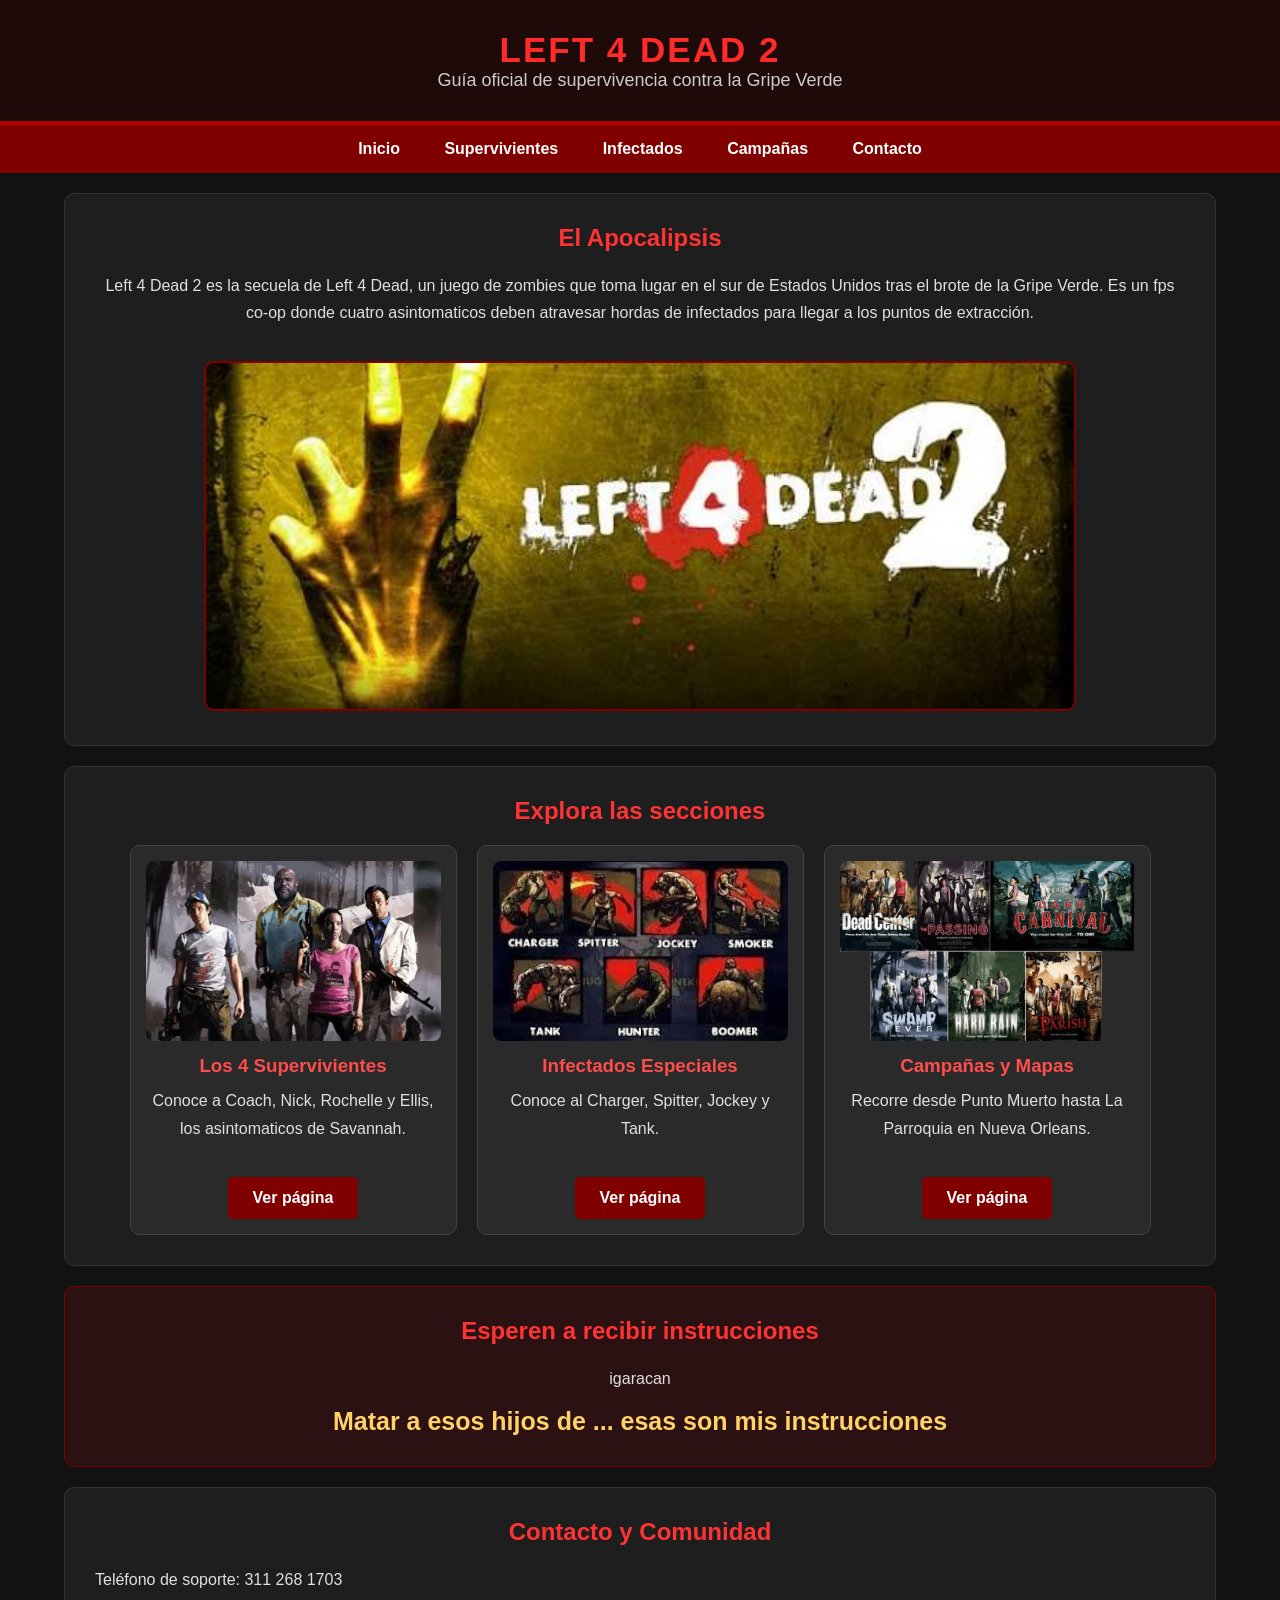
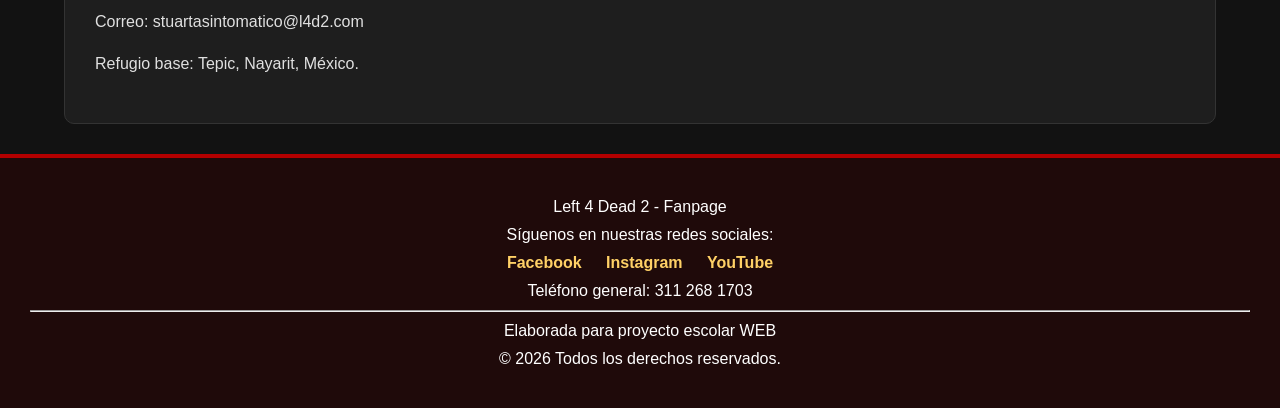
<file: index.html>
<!DOCTYPE html>
<html lang="es">
<head>
    <meta charset="UTF-8">
    <meta name="viewport" content="width=device-width, initial-scale=1.0">
    <title>Left 4 Dead 2 - Guía de Supervivencia</title>
    <link rel="stylesheet" href="estilos.css">
</head>

<body>

    <!-- ENCABEZADO -->
    <header>
        <h1>LEFT 4 DEAD 2</h1>
        <p>Guía oficial de supervivencia contra la Gripe Verde</p>
    </header>

    <!-- MENÚ DE NAVEGACIÓN (5 BOTONES) -->
    <nav>
        <a href="index.html">Inicio</a>
        <a href="supervivientes.html">Supervivientes</a>
        <a href="infectados.html">Infectados</a>
        <a href="campanas.html">Campañas</a>
        <a href="#contacto">Contacto</a>
    </nav>

    <!-- CONTENIDO PRINCIPAL -->
    <main>

        <section id="inicio" class="bienvenida">
            <h2>El Apocalipsis</h2>
            <p>
                Left 4 Dead 2 es la secuela de Left 4 Dead, un juego de zombies que toma lugar en el sur de Estados Unidos tras el brote de la Gripe Verde. Es un fps co-op donde cuatro asintomaticos deben atravesar hordas de infectados para llegar a los puntos de extracción.
            </p>

            <img src=img/portada.jpg
                 alt="Portada del juego">
        </section>

        <!-- RESUMEN DE SECCIONES -->
        <section>
            <h2>Explora las secciones</h2>

            <div class="contenedor">
                <div class="tarjeta">
                    <img src=img/supervivientes.jpg
                         alt="Los supervivientes">
                    <h3>Los 4 Supervivientes</h3>
                    <p>Conoce a Coach, Nick, Rochelle y Ellis, los asintomaticos de Savannah.</p>
                    <a href="supervivientes.html" class="btn-volver">Ver página</a>
                </div>

                <div class="tarjeta">
                    <img src=img/infectados.jpg
                         alt="Los infectados más peligrosos">
                    <h3>Infectados Especiales</h3>
                    <p>Conoce al Charger, Spitter, Jockey y Tank.</p>
                    <a href="infectados.html" class="btn-volver">Ver página</a>
                </div>

                <div class="tarjeta">
                    <img src=img/campañastodas.png
                         alt="Ciudad, Carnaval, Pantano, Diluvio y Parroquia">
                    <h3>Campañas y Mapas</h3>
                    <p>Recorre desde Punto Muerto hasta La Parroquia en Nueva Orleans.</p>
                    <a href="campanas.html" class="btn-volver">Ver página</a>
                </div>
            </div>
        </section>

        <!-- DESTACADO -->
        <section id="destacado">
            <h2>Esperen a recibir instrucciones</h2>
            <p>
                igaracan
            </p>
            <h3>Matar a esos hijos de ... esas son mis instrucciones</h3>
        </section>

        <!-- SECCIÓN DE CONTACTO -->
        <section id="contacto">
            <h2>Contacto y Comunidad</h2>
            <p>Teléfono de soporte: 311 268 1703</p>
            <p>Correo: stuartasintomatico@l4d2.com</p>
            <p>Refugio base: Tepic, Nayarit, México.</p>
        </section>

    </main>

    <!-- PIE DE PÁGINA -->
    <footer>
        <p>Left 4 Dead 2 - Fanpage</p>

        <p>Síguenos en nuestras redes sociales:</p>

        <div class="redes">
            <a href="https://www.facebook.com/" target="_blank">Facebook</a>
            <a href="https://www.instagram.com/" target="_blank">Instagram</a>
            <a href="https://www.youtube.com/" target="_blank">YouTube</a>
        </div>

        <p>Teléfono general: 311 268 1703</p>
        <hr>
        <p>Elaborada para proyecto escolar WEB</p>
        <p>© 2026 Todos los derechos reservados.</p>
    </footer>

</body>
</html>
</file>
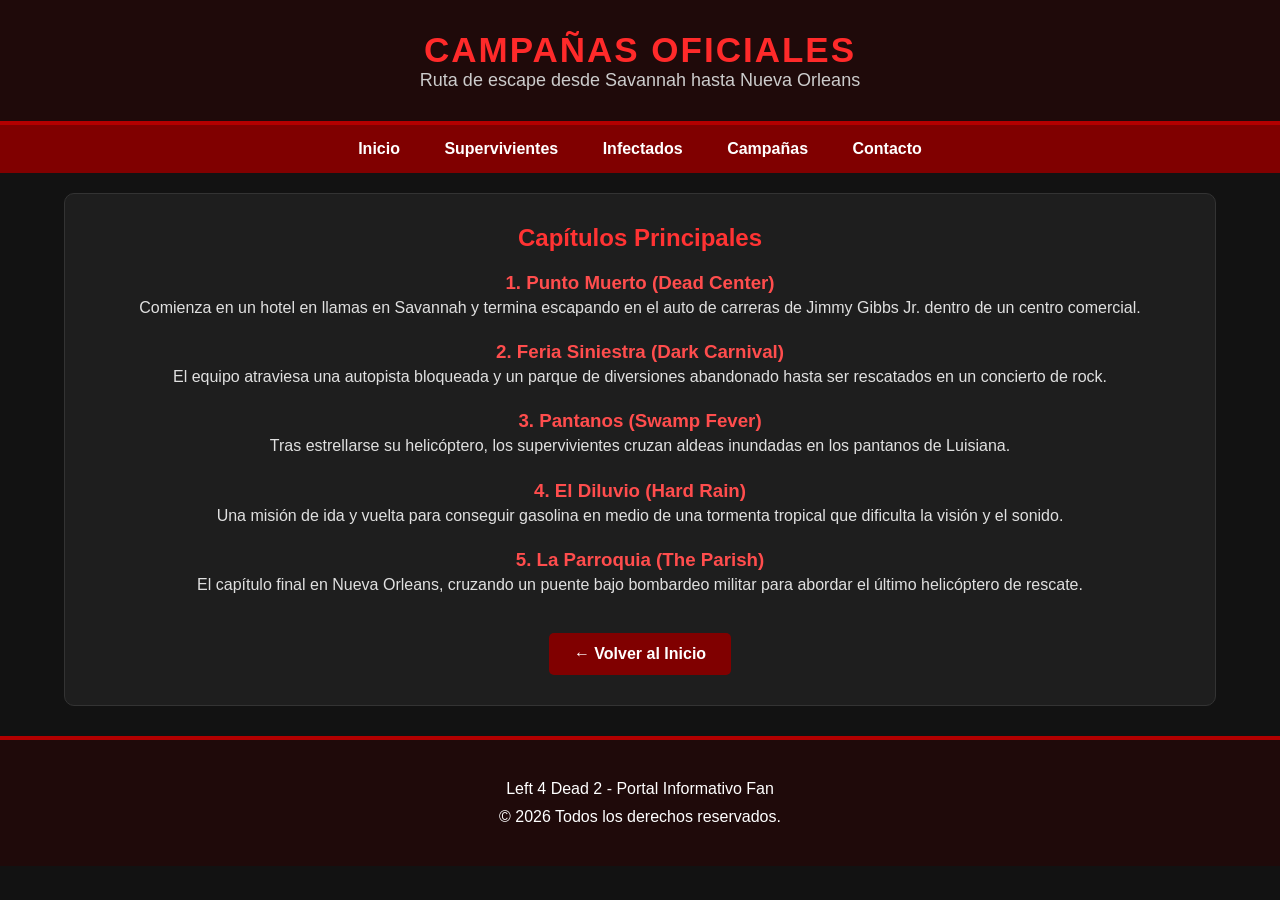
<file: campañas.html>
<!DOCTYPE html>
<html lang="es">
<head>
    <meta charset="UTF-8">
    <meta name="viewport" content="width=device-width, initial-scale=1.0">
    <title>Campañas - Left 4 Dead 2</title>
    <link rel="stylesheet" href="estilos.css">
</head>

<body>

    <header>
        <h1>CAMPAÑAS OFICIALES</h1>
        <p>Ruta de escape desde Savannah hasta Nueva Orleans</p>
    </header>

    <nav>
        <a href="index.html">Inicio</a>
        <a href="supervivientes.html">Supervivientes</a>
        <a href="infectados.html">Infectados</a>
        <a href="campanas.html">Campañas</a>
        <a href="index.html#contacto">Contacto</a>
    </nav>

    <main>
        <section class="lista-info">
            <h2>Capítulos Principales</h2>

            <h3>1. Punto Muerto (Dead Center)</h3>
            <p>Comienza en un hotel en llamas en Savannah y termina escapando en el auto de carreras de Jimmy Gibbs Jr. dentro de un centro comercial.</p>

            <h3>2. Feria Siniestra (Dark Carnival)</h3>
            <p>El equipo atraviesa una autopista bloqueada y un parque de diversiones abandonado hasta ser rescatados en un concierto de rock.</p>

            <h3>3. Pantanos (Swamp Fever)</h3>
            <p>Tras estrellarse su helicóptero, los supervivientes cruzan aldeas inundadas en los pantanos de Luisiana.</p>

            <h3>4. El Diluvio (Hard Rain)</h3>
            <p>Una misión de ida y vuelta para conseguir gasolina en medio de una tormenta tropical que dificulta la visión y el sonido.</p>

            <h3>5. La Parroquia (The Parish)</h3>
            <p>El capítulo final en Nueva Orleans, cruzando un puente bajo bombardeo militar para abordar el último helicóptero de rescate.</p>

            <a href="index.html" class="btn-volver">← Volver al Inicio</a>
        </section>
    </main>

    <footer>
        <p>Left 4 Dead 2 - Portal Informativo Fan</p>
        <p>© 2026 Todos los derechos reservados.</p>
    </footer>

</body>
</html>
</file>
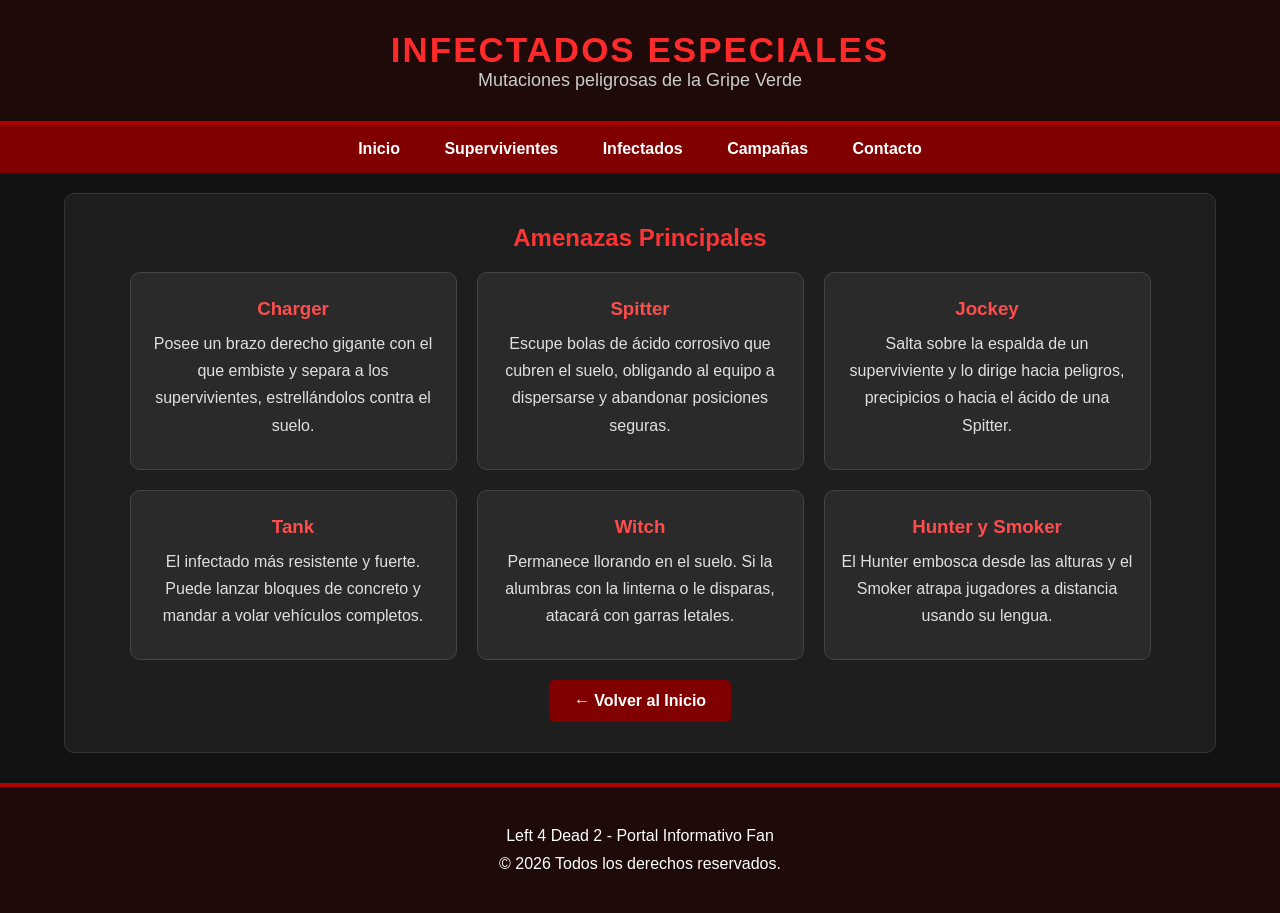
<file: infectadosespeciales.html>
<!DOCTYPE html>
<html lang="es">
<head>
    <meta charset="UTF-8">
    <meta name="viewport" content="width=device-width, initial-scale=1.0">
    <title>Infectados Especiales - Left 4 Dead 2</title>
    <link rel="stylesheet" href="estilos.css">
</head>

<body>

    <header>
        <h1>INFECTADOS ESPECIALES</h1>
        <p>Mutaciones peligrosas de la Gripe Verde</p>
    </header>

    <nav>
        <a href="index.html">Inicio</a>
        <a href="supervivientes.html">Supervivientes</a>
        <a href="infectados.html">Infectados</a>
        <a href="campanas.html">Campañas</a>
        <a href="index.html#contacto">Contacto</a>
    </nav>

    <main>
        <section>
            <h2>Amenazas Principales</h2>
            <div class="contenedor">
                <div class="tarjeta">
                    <h3>Charger</h3>
                    <p>Posee un brazo derecho gigante con el que embiste y separa a los supervivientes, estrellándolos contra el suelo.</p>
                </div>

                <div class="tarjeta">
                    <h3>Spitter</h3>
                    <p>Escupe bolas de ácido corrosivo que cubren el suelo, obligando al equipo a dispersarse y abandonar posiciones seguras.</p>
                </div>

                <div class="tarjeta">
                    <h3>Jockey</h3>
                    <p>Salta sobre la espalda de un superviviente y lo dirige hacia peligros, precipicios o hacia el ácido de una Spitter.</p>
                </div>

                <div class="tarjeta">
                    <h3>Tank</h3>
                    <p>El infectado más resistente y fuerte. Puede lanzar bloques de concreto y mandar a volar vehículos completos.</p>
                </div>

                <div class="tarjeta">
                    <h3>Witch</h3>
                    <p>Permanece llorando en el suelo. Si la alumbras con la linterna o le disparas, atacará con garras letales.</p>
                </div>

                <div class="tarjeta">
                    <h3>Hunter y Smoker</h3>
                    <p>El Hunter embosca desde las alturas y el Smoker atrapa jugadores a distancia usando su lengua.</p>
                </div>
            </div>

            <div style="text-align: center;">
                <a href="index.html" class="btn-volver">← Volver al Inicio</a>
            </div>
        </section>
    </main>

    <footer>
        <p>Left 4 Dead 2 - Portal Informativo Fan</p>
        <p>© 2026 Todos los derechos reservados.</p>
    </footer>

</body>
</html>
</file>
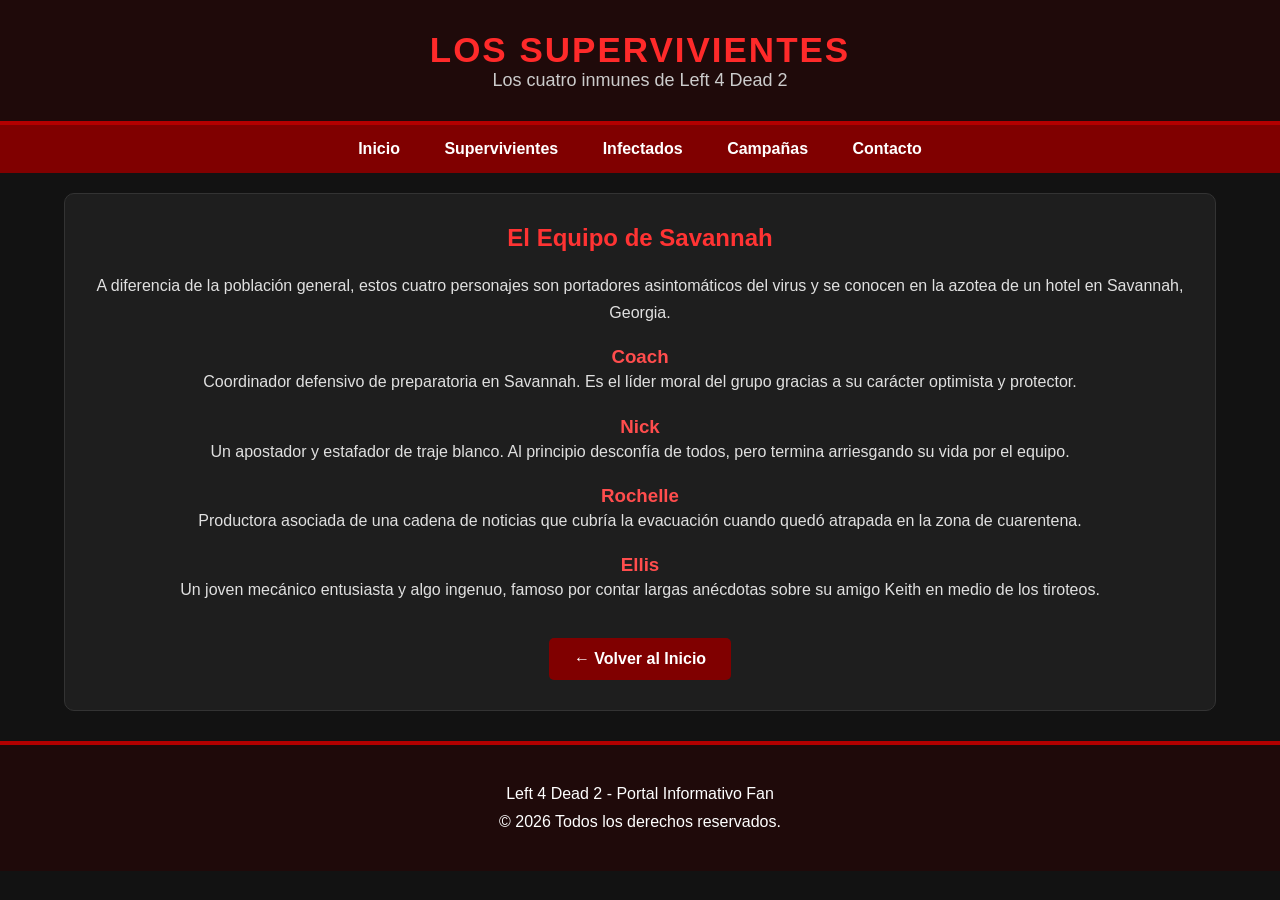
<file: supervivientes.html>
<!DOCTYPE html>
<html lang="es">
<head>
    <meta charset="UTF-8">
    <meta name="viewport" content="width=device-width, initial-scale=1.0">
    <title>Supervivientes - Left 4 Dead 2</title>
    <link rel="stylesheet" href="estilos.css">
</head>

<body>

    <header>
        <h1>LOS SUPERVIVIENTES</h1>
        <p>Los cuatro inmunes de Left 4 Dead 2</p>
    </header>

    <nav>
        <a href="index.html">Inicio</a>
        <a href="supervivientes.html">Supervivientes</a>
        <a href="infectados.html">Infectados</a>
        <a href="campanas.html">Campañas</a>
        <a href="index.html#contacto">Contacto</a>
    </nav>

    <main>
        <section class="lista-info">
            <h2>El Equipo de Savannah</h2>
            <p>
                A diferencia de la población general, estos cuatro personajes son portadores asintomáticos 
                del virus y se conocen en la azotea de un hotel en Savannah, Georgia.
            </p>

            <h3>Coach</h3>
            <p>Coordinador defensivo de preparatoria en Savannah. Es el líder moral del grupo gracias a su carácter optimista y protector.</p>

            <h3>Nick</h3>
            <p>Un apostador y estafador de traje blanco. Al principio desconfía de todos, pero termina arriesgando su vida por el equipo.</p>

            <h3>Rochelle</h3>
            <p>Productora asociada de una cadena de noticias que cubría la evacuación cuando quedó atrapada en la zona de cuarentena.</p>

            <h3>Ellis</h3>
            <p>Un joven mecánico entusiasta y algo ingenuo, famoso por contar largas anécdotas sobre su amigo Keith en medio de los tiroteos.</p>

            <a href="index.html" class="btn-volver">← Volver al Inicio</a>
        </section>
    </main>

    <footer>
        <p>Left 4 Dead 2 - Portal Informativo Fan</p>
        <p>© 2026 Todos los derechos reservados.</p>
    </footer>

</body>
</html>
</file>
<file: estilos.css>
/* CONFIGURACIÓN GENERAL */
* {
    margin: 0;
    padding: 0;
    box-sizing: border-box;
}

body {
    font-family: Arial, sans-serif;
    background-color: #121212;
    color: #e0e0e0;
}

/* ENCABEZADO */
header {
    background-color: #1f0a0a;
    color: #ffffff;
    text-align: center;
    padding: 30px;
    border-bottom: 4px solid #b30000;
}

header h1 {
    font-size: 35px;
    letter-spacing: 2px;
    color: #ff2a2a;
}

header p {
    font-size: 18px;
    color: #cccccc;
}

/* MENÚ (5 BOTONES EN TOTAL) */
nav {
    background-color: #800000;
    text-align: center;
    padding: 15px;
}

nav a {
    color: white;
    text-decoration: none;
    padding: 15px 20px;
    font-weight: bold;
    transition: background-color 0.3s;
}

nav a:hover {
    background-color: #330000;
}

/* CONTENIDO */
main {
    width: 90%;
    margin: auto;
}

section {
    padding: 30px;
    margin-top: 20px;
    background-color: #1e1e1e;
    border-radius: 10px;
    border: 1px solid #333;
}

section h2 {
    color: #ff3333;
    margin-bottom: 20px;
    text-align: center;
}

section p {
    line-height: 1.7;
    margin-bottom: 15px;
}

/* IMAGEN PRINCIPAL */
.bienvenida {
    text-align: center;
}

.bienvenida img {
    width: 80%;
    height: 350px;
    object-fit: cover;
    border-radius: 10px;
    margin-top: 20px;
    border: 2px solid #800000;
}

/* TARJETAS */
.contenedor {
    display: flex;
    justify-content: center;
    gap: 20px;
    flex-wrap: wrap;
}

.tarjeta {
    background-color: #2a2a2a;
    width: 30%;
    min-width: 220px;
    padding: 15px;
    text-align: center;
    border-radius: 10px;
    border: 1px solid #444;
}

.tarjeta img {
    width: 100%;
    height: 180px;
    object-fit: cover;
    border-radius: 8px;
}

.tarjeta h3 {
    color: #ff4d4d;
    margin: 10px;
}

/* LISTADOS CENTRADOS */
.lista-info {
    text-align: center;
}

.lista-info h3 {
    color: #ff4d4d;
    margin-top: 20px;
}

/* DESTACADO / MODO ENFRENTAMIENTO */
#destacado {
    background-color: #2b1111;
    text-align: center;
    border: 1px solid #800000;
}

#destacado h3 {
    color: #ffd166;
    font-size: 25px;
}

/* BOTÓN DE RETORNO */
.btn-volver {
    display: inline-block;
    margin-top: 20px;
    padding: 12px 25px;
    background-color: #800000;
    color: white;
    text-decoration: none;
    border-radius: 5px;
    font-weight: bold;
}

.btn-volver:hover {
    background-color: #b30000;
}

/* PIE DE PÁGINA */
footer {
    background-color: #1f0a0a;
    color: white;
    text-align: center;
    padding: 30px;
    margin-top: 30px;
    border-top: 4px solid #b30000;
}

footer p {
    margin: 10px;
}

.redes a {
    color: #ffd166;
    text-decoration: none;
    margin: 10px;
    font-weight: bold;
}

.redes a:hover {
    color: white;
    text-decoration: underline;
}
</file>
